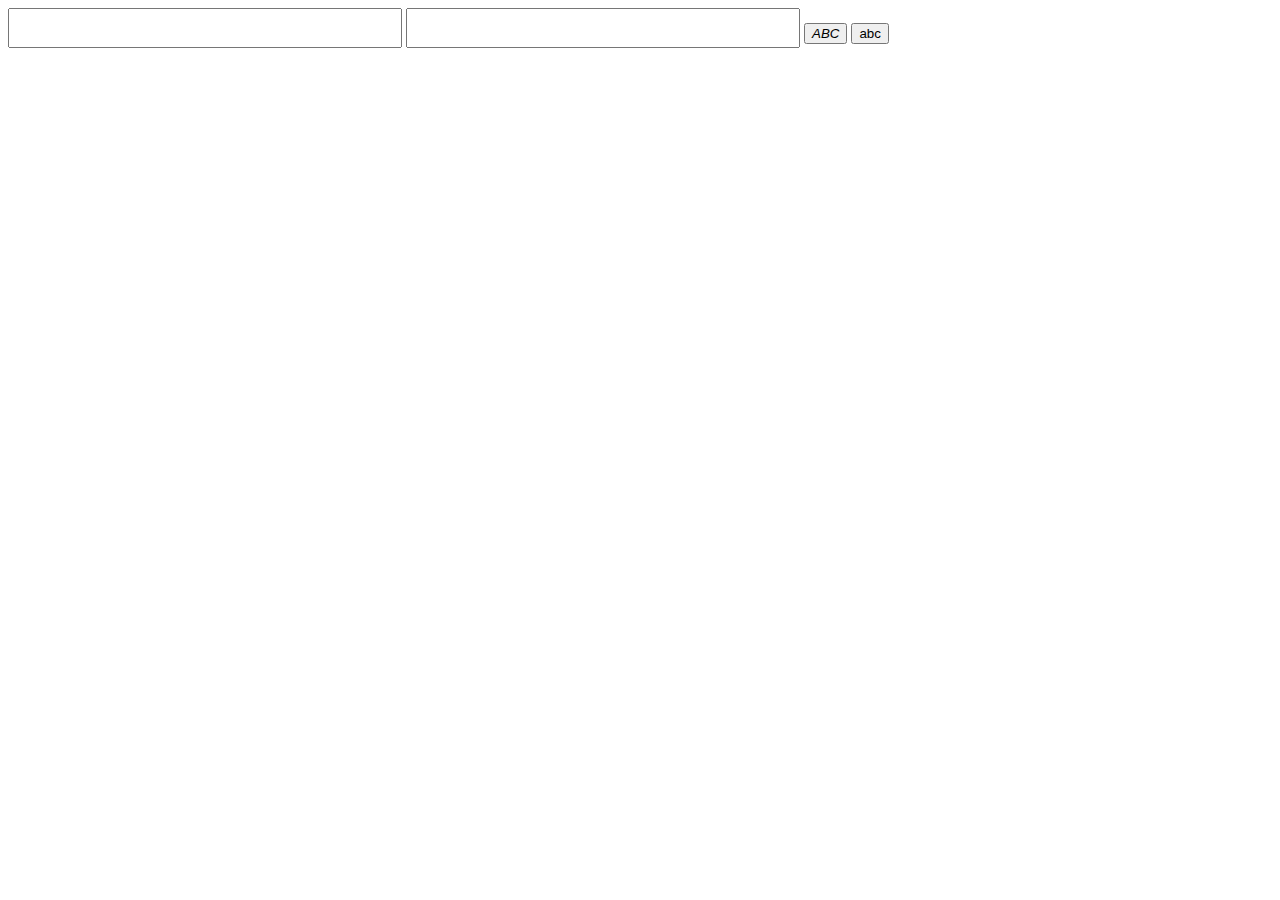
<file: practice/index.html>
<!DOCTYPE html>
<html lang="en">
<head>
    <meta charset="UTF-8">
    <meta name="viewport" content="width=device-width, initial-scale=1.0">
    <title>Document</title>
</head>
<style>
    input{
        font-size: 30px;
    }
    p{
        font-size: 30px;
        color: black;
       
    }
    .btn1{
        font-style: italic;
    }  
    .underline {
    text-decoration: underline;
  }
    
</style>
<body>
    <input type="text" class="in1">
    <input type="text" class="in2">
    <button class="btn1">
        ABC
    </button>

    <button class="btn2">
        abc
    </button>
    <p class="p"></p>
</body>
<script>
    const in1 = document.querySelector('.in1')
    const in2 = document.querySelector('.in2')
    const p = document.querySelector('.p')
    const btn1 = document.querySelector('.btn1')
     const btn2 = document.querySelector('.btn2')

    in1.addEventListener('input', () => {
    in2.value = in1.value;
     p.textContent = in1.value
  });

  btn1.addEventListener('click',() =>{
    p.style.fontStyle = 'italic';
  
  })

  btn2.addEventListener('click',() =>{
     p.classList.add('underline');
  })
    
     
</script>
</html>
</file>
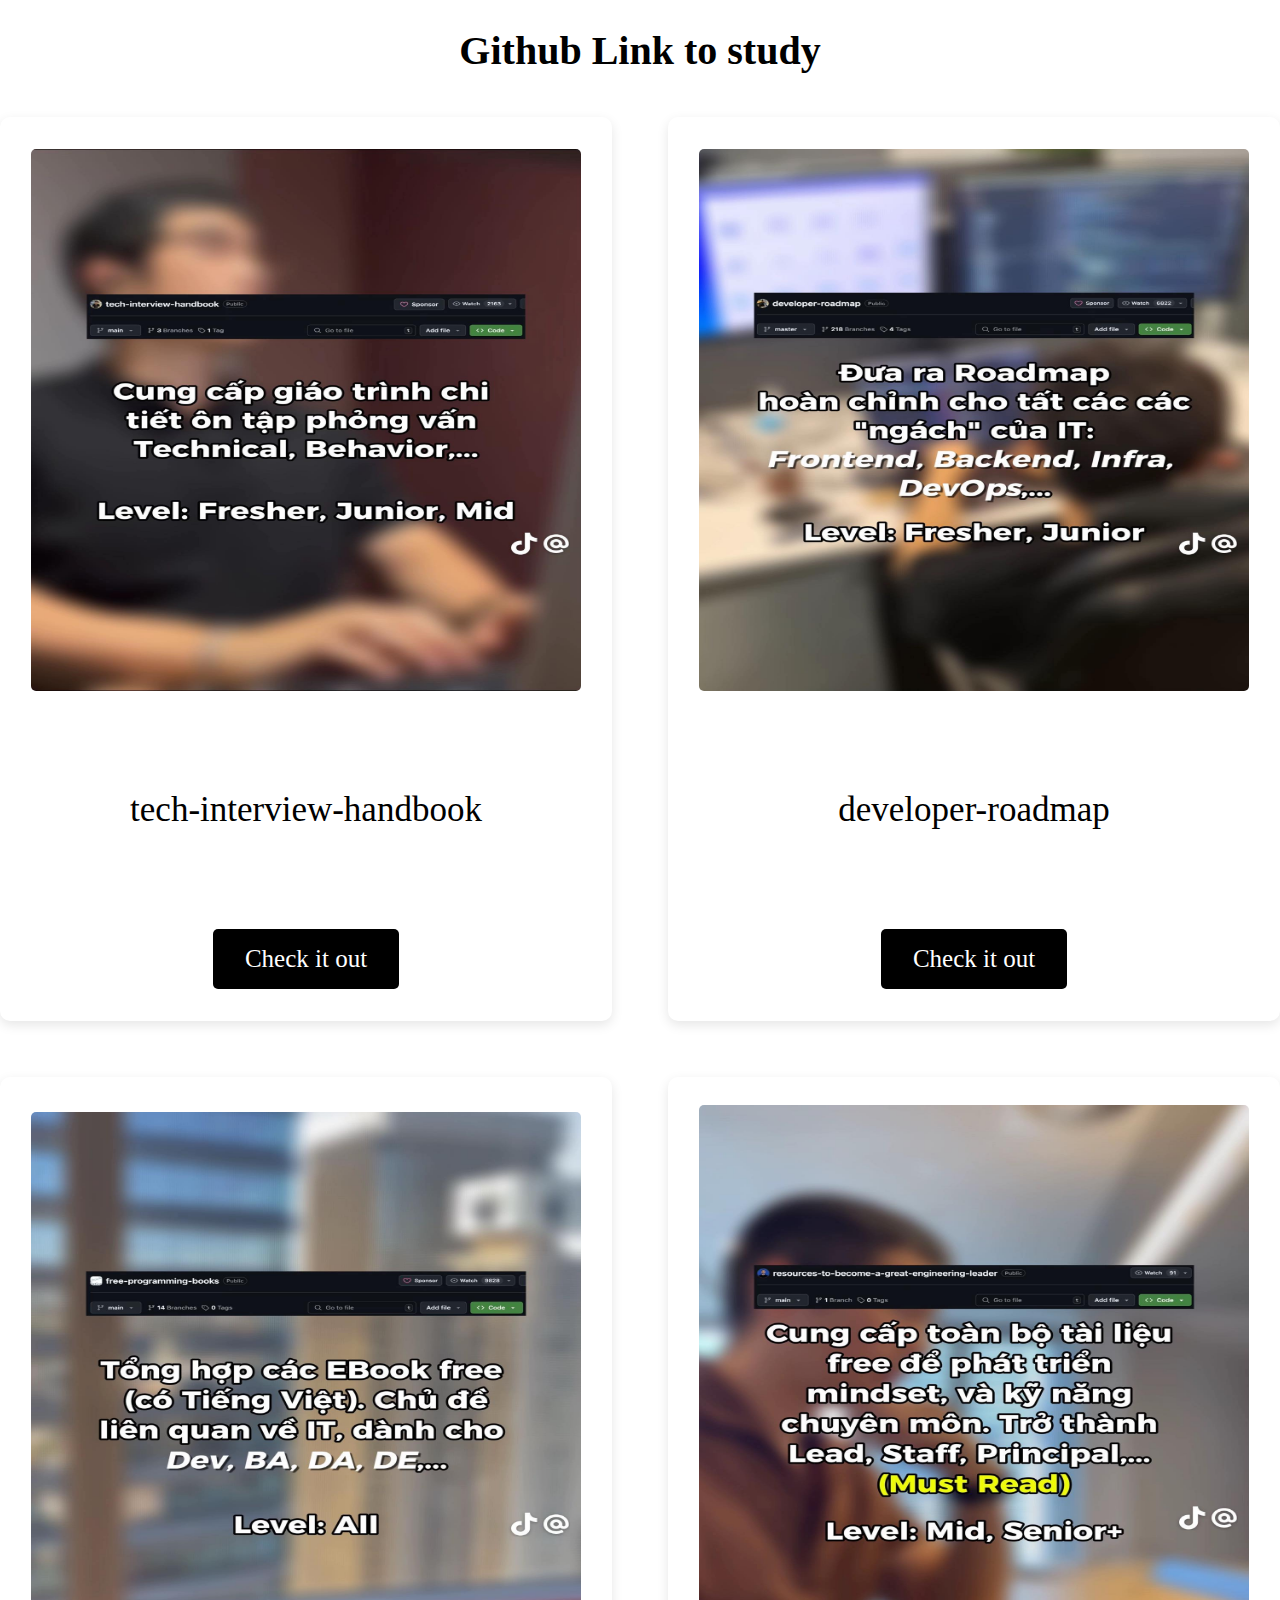
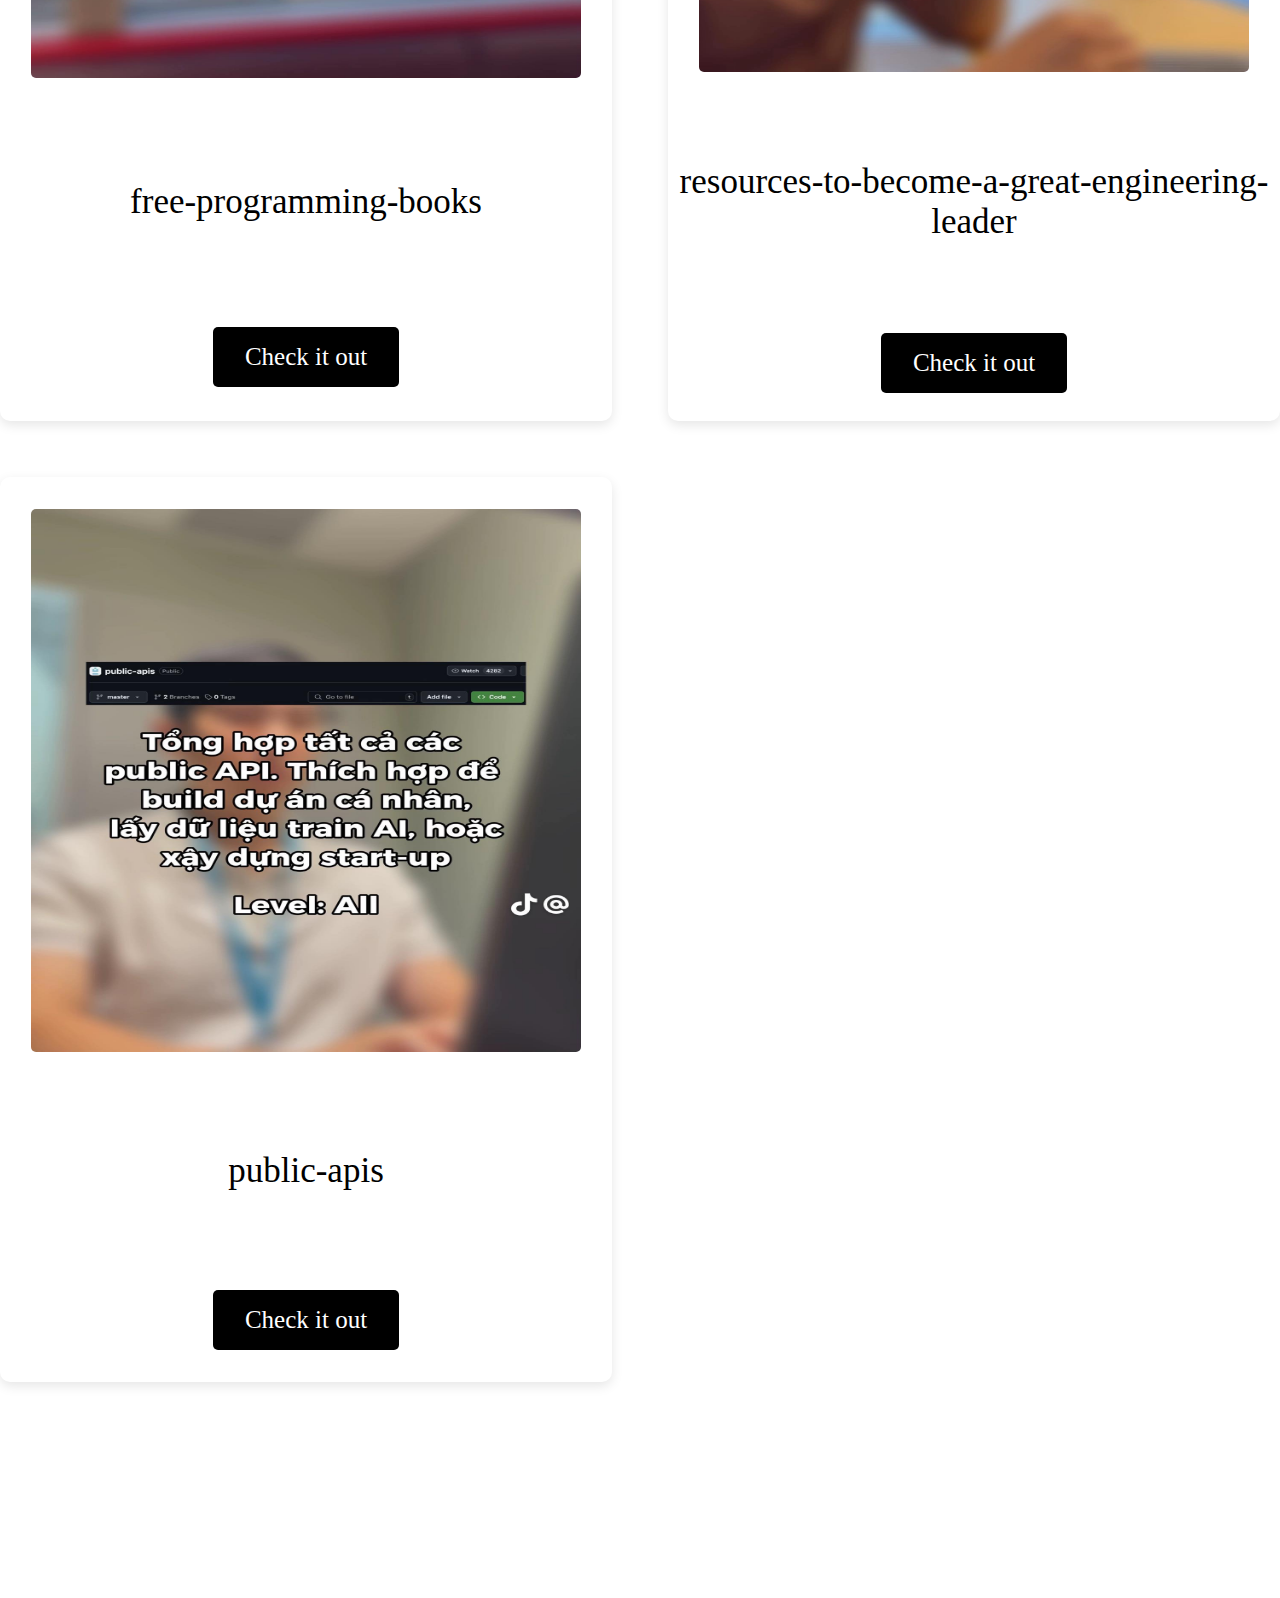
<file: Test project/github link/githublink.html>
<!DOCTYPE html>
<html lang="en">
<head>
    <meta charset="UTF-8">
    <meta name="viewport" content="width=device-width, initial-scale=1.0">
    <title>Github Link to study</title>
    <link rel="stylesheet" href="github.css">
</head>
<body>
    <div class="github">
  <h1>Github Link to study</h1>
  <div class="grid-box" id="github-container"></div>
</div>
</body>
<script src="githublink.js"></script>
</html>
</file>
<file: Test project/github link/github.css>
body{
    padding: 0;
    margin: 0;
}

h1{
    text-align: center;
    font-size: 40px;
}
/* Center the outer container */
.github {
    display: flex;
    flex-direction: column;
    align-items: center;
}

/* Center the grid inside the container */
.grid-box {
    display: grid;
    grid-template-columns: repeat(auto-fit, minmax(400px, 2fr));
    gap: 3.5rem;
    padding: 1rem 3rem;
    margin-bottom: 200px;
    max-width:1500px;  
    width: 100%;
    justify-content: center; 
}

.box{

border-radius: 10px;
text-align: center;
display: flex;
justify-content: space-around;
flex-direction: column;
align-items: center;
box-shadow: 0 4px 12px rgba(0, 0, 0, 0.1);
overflow: hidden;
transition: transform 0.2s, box-shadow 0.2s;
}

.box:hover {
    transform: translateY(-5px);
    box-shadow: 0 6px 18px rgba(0, 0, 0, 0.15);
}
.image{
    height: 60%;
    font-size: 20px;
    width: 90%;
    border-radius: 5px;
}
.title{
    font-size: 35px;
}

.link{
    text-decoration: none;
    color: white;
    background-color: black;
    padding: 1rem 2rem;
    border-radius: 5px;
    font-size: 25px;
}
</file>
